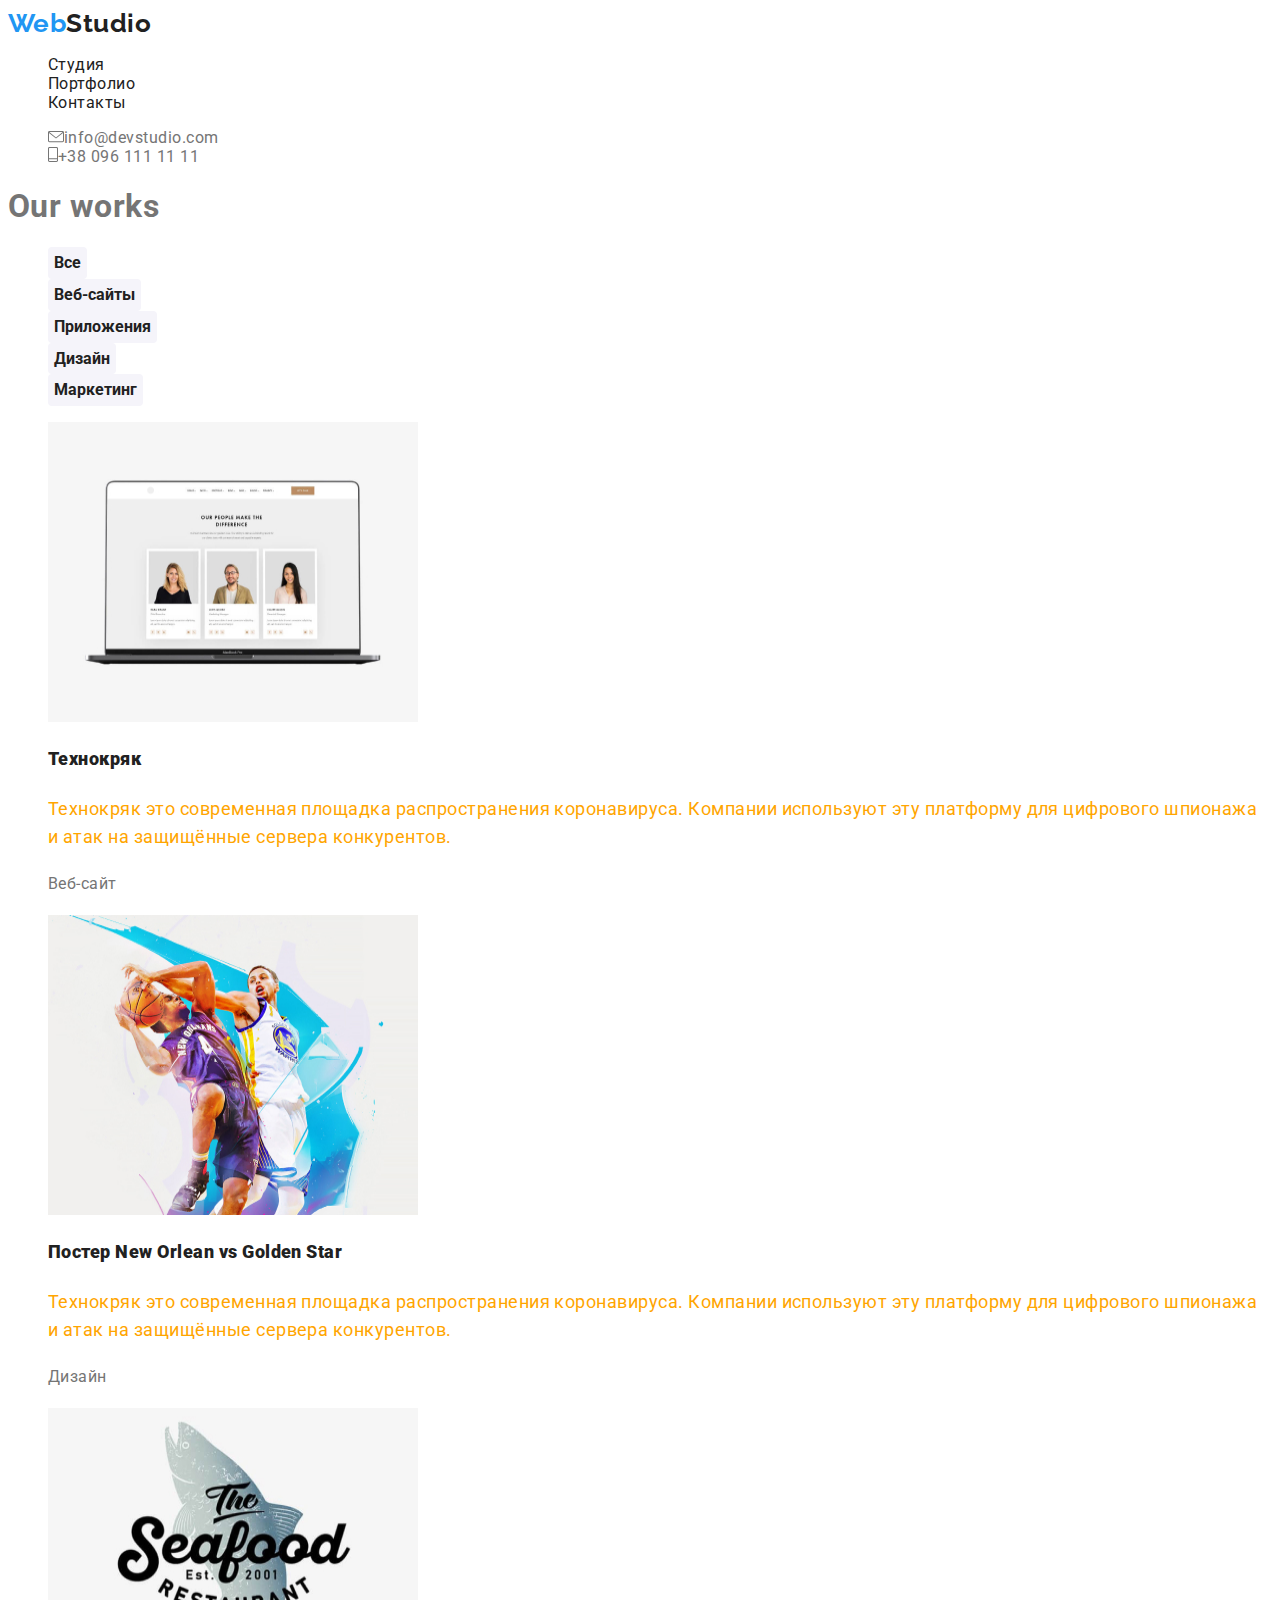
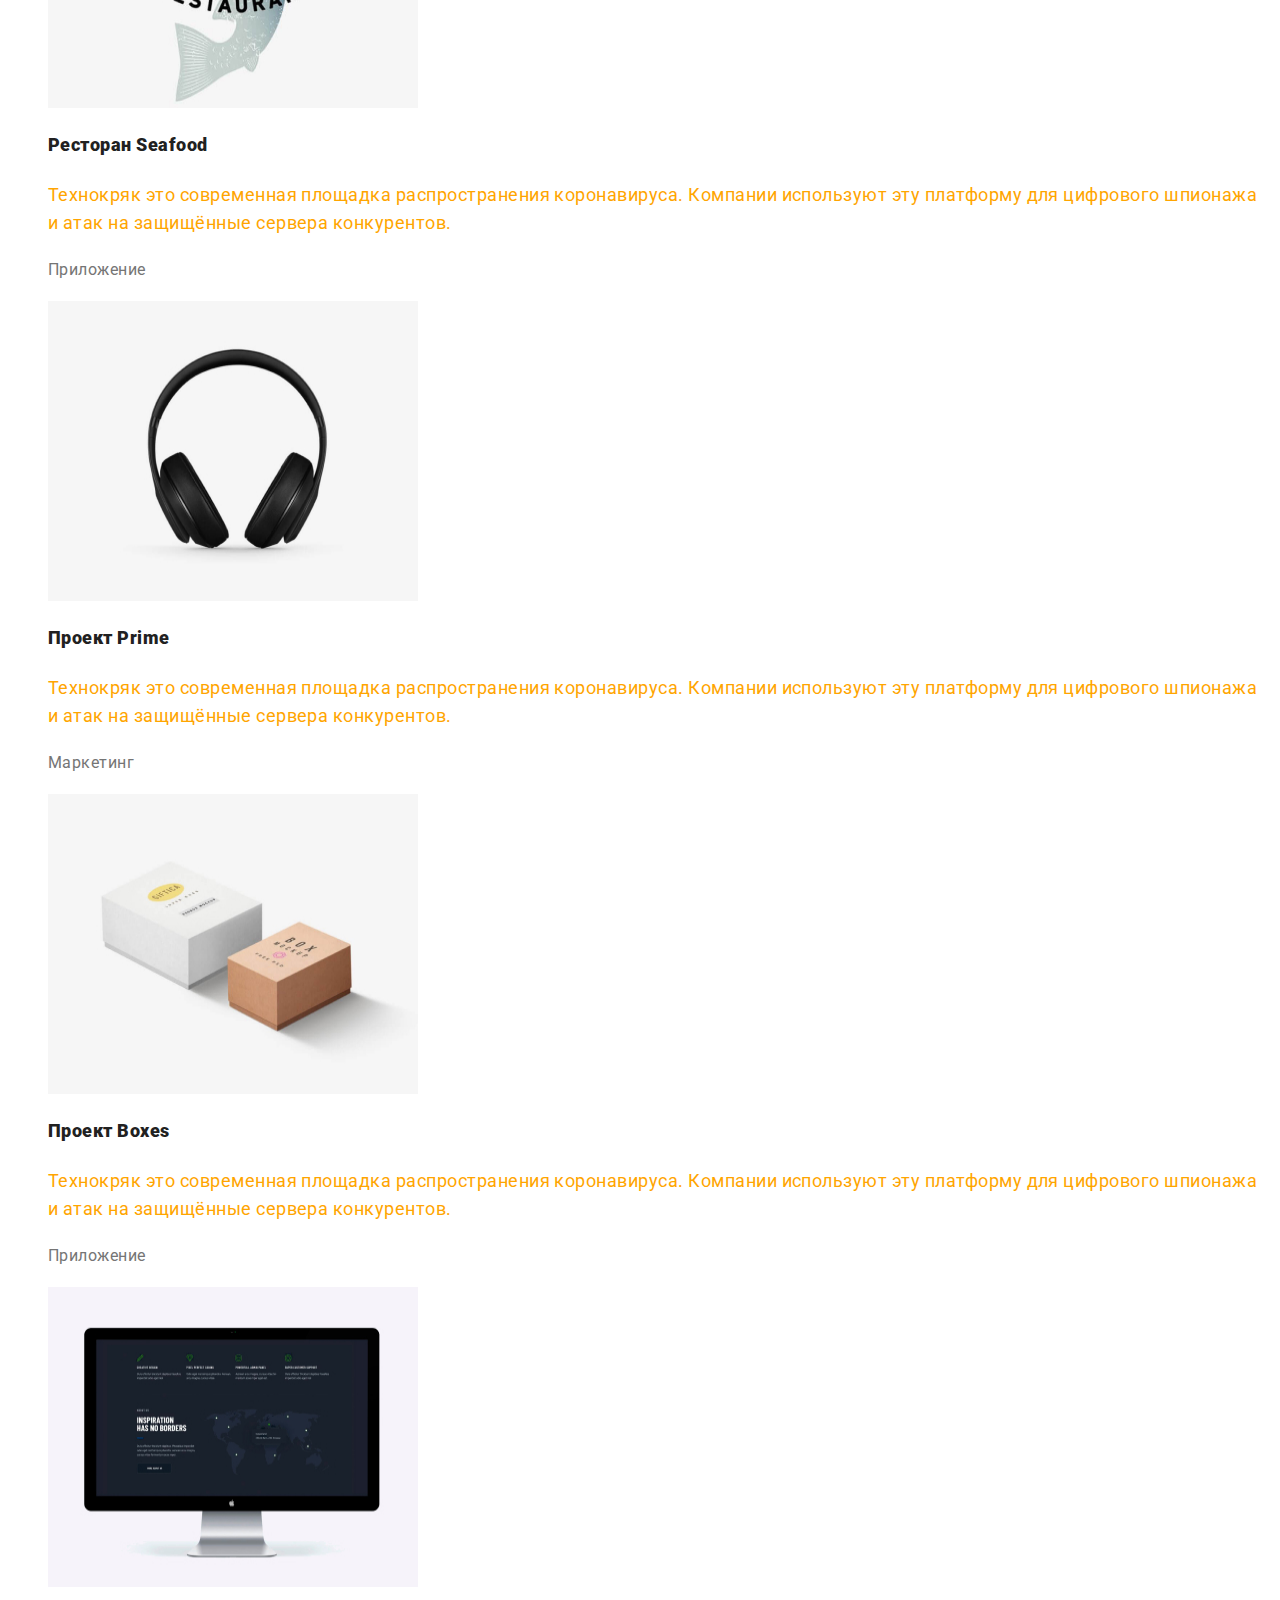
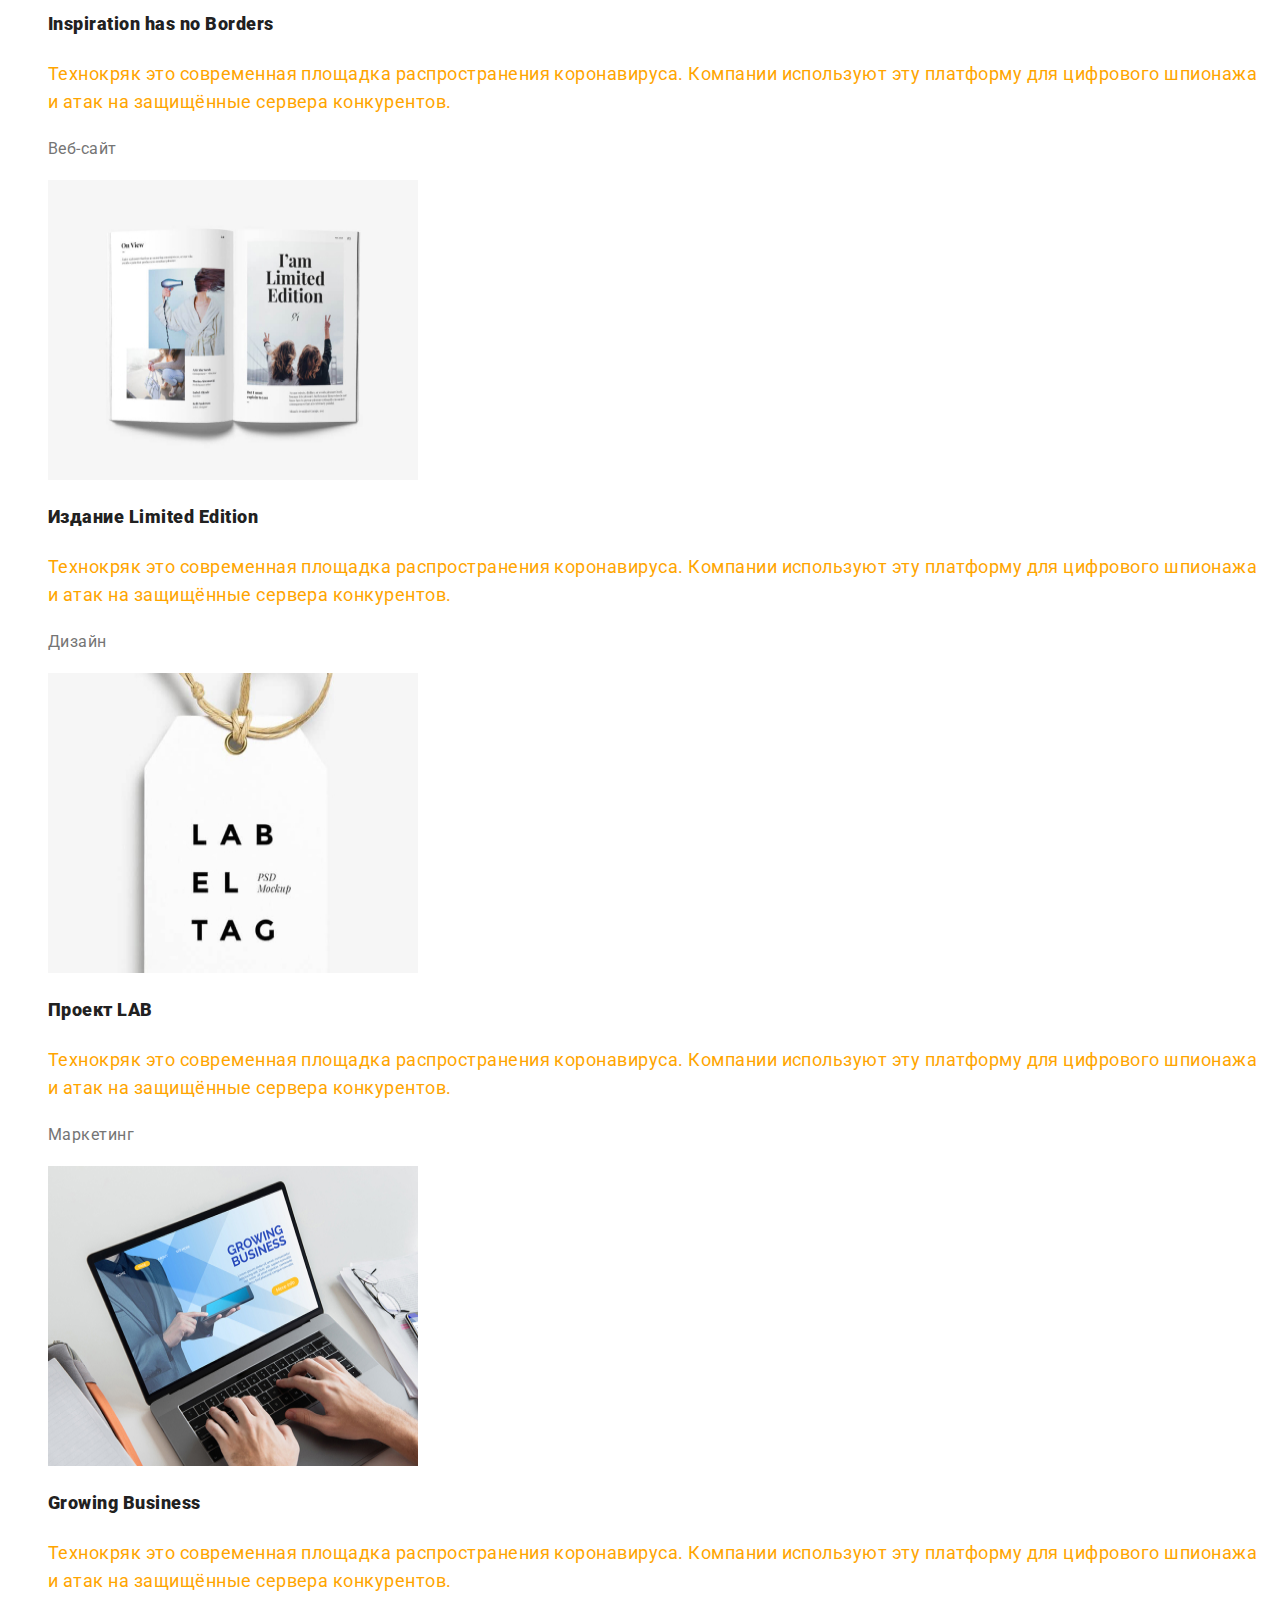
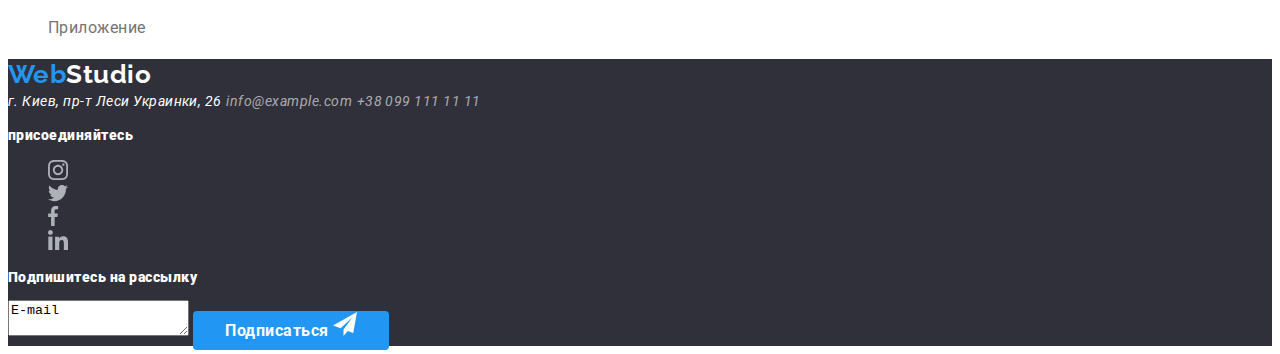
<file: portfolio.html>
<!DOCTYPE html>
<html lang="en">
  <head>
    <meta charset="UTF-8" />
    <meta name="viewport" content="width=device-width, initial-scale=1.0" />
    <title>Portfolio</title>
    <link href="https://fonts.googleapis.com/css2?family=Raleway:wght@700&family=Roboto:wght@400;500;700;900&display=swap"
      rel="stylesheet">
    <link rel="stylesheet" href="css/style.css">
  </head>
  <body class="page">
    <!--header-->
    <header class="page-header">
      <nav>
        <a href="/" class="logo"> <span class="logo-web">Web</span>Studio</a>
        <ul class="site-nav list">
          <li><a href="" class="nav-anchor ">Студия</a></li>
          <li><a href="portfolio.html" class="nav-anchor">Портфолио</a></li>
          <li><a href="" class="nav-anchor">Контакты</a></li>
        </ul>
      </nav>
      <ul class="auth-nav list">
        <li >
          <a href="mailto:info@devstudio.com" class="auth-anchor"><img
              src="./img/title-mail.svg"
              alt="mail-pictures"
            />info@devstudio.com</a
          >
        </li>
        <li>
          <a href="tel:+380961111111" class="auth-anchor"><img src="./img/title-phone.svg" alt="phone-pictures" />+38 096 111
            11 11</a
          >
        </li>
      </ul>
    </header>
    <!--Main container-->
    <main>
      <section class="section">
        <h1 class="section-title">Our works</h1>
        <ul class="list">
          <li><button type="button" class="button-portfolio">Все</button></li>
          <li><button type="button" class="button-portfolio">Веб-сайты</button></li>
          <li><button type="button" class="button-portfolio">Приложения</button></li>
          <li><button type="button" class="button-portfolio">Дизайн</button></li>
          <li><button type="button" class="button-portfolio">Маркетинг</button></li>
        </ul>
        <ul class="list choice">
          <li>
            <a href=""
              ><img src="./img/tehnokryak.jpg" alt="Технокряк" width="370"
                height="300" />
              <h2 class="title-portfolio">Технокряк</h2>
              <p class="description">
                Технокряк это современная площадка распространения коронавируса.
                Компании используют эту платформу для цифрового шпионажа и атак
                на защищённые сервера конкурентов.
              </p>
              <p class="class">Веб-сайт</p></a
            >
          </li>
          <li>
            <a href=""
              ><img
                src="./img/post.jpg"
                alt="Постер New Orlean vs Golden Star"
                width="370"
                height="300"
              />
              <h2 class="title-portfolio">Постер New Orlean vs Golden Star</h2>
              <p class="description">
                Технокряк это современная площадка распространения коронавируса.
                Компании используют эту платформу для цифрового шпионажа и атак
                на защищённые сервера конкурентов.
              </p>
              <p class="class">Дизайн</p></a
            >
          </li>
          <li>
            <a href=""
              ><img
                src="./img/restaurant.jpg"
                alt="Ресторан Seafood"
                width="370"
                height="300"
              />
              <h2 class="title-portfolio">Ресторан Seafood</h2>
              <p class="description">
                Технокряк это современная площадка распространения коронавируса.
                Компании используют эту платформу для цифрового шпионажа и атак
                на защищённые сервера конкурентов.
              </p>
              <p class="class">Приложение</p></a
            >
          </li>
          <li>
            <a href=""
              ><img src="./img/project.jpg" alt="Проект Prime" width="370"
                height="300" />
              <h2 class="title-portfolio">Проект Prime</h2>
              <p class="description">
                Технокряк это современная площадка распространения коронавируса.
                Компании используют эту платформу для цифрового шпионажа и атак
                на защищённые сервера конкурентов.
              </p>
              <p class="class">Маркетинг</p></a
            >
          </li>
          <li>
            <a href=""
              ><img src="./img/boxes.jpg" alt="Проект Boxes" width="370"
                height="300" />
              <h2 class="title-portfolio">Проект Boxes</h2>
              <p class="description">
                Технокряк это современная площадка распространения коронавируса.
                Компании используют эту платформу для цифрового шпионажа и атак
                на защищённые сервера конкурентов.
              </p>
              <p class="class">Приложение</p></a
            >
          </li>
          <li>
            <a href=""
              ><img
                src="./img/inspiration.jpg"
                alt="Inspiration has no Borders"
                width="370"
                height="300"
              />
              <h2 class="title-portfolio">Inspiration has no Borders</h2>
              <p class="description">
                Технокряк это современная площадка распространения коронавируса.
                Компании используют эту платформу для цифрового шпионажа и атак
                на защищённые сервера конкурентов.
              </p>
              <p class="class">Веб-сайт</p></a
            >
          </li>
          <li>
            <a href=""
              ><img
                src="./img/book.jpg"
                alt="Издание Limited Edition"
                width="370"
                height="300"
              />
              <h2 class="title-portfolio">Издание Limited Edition</h2>
              <p class="description">
                Технокряк это современная площадка распространения коронавируса.
                Компании используют эту платформу для цифрового шпионажа и атак
                на защищённые сервера конкурентов.
              </p>
              <p class="class">Дизайн</p></a
            >
          </li>
          <li>
            <a href=""
              ><img src="./img/lab.jpg" alt="Проект LAB" width="370"
                height="300" />
              <h2 class="title-portfolio">Проект LAB</h2>
              <p class="description">
                Технокряк это современная площадка распространения коронавируса.
                Компании используют эту платформу для цифрового шпионажа и атак
                на защищённые сервера конкурентов.
              </p>
              <p class="class">Маркетинг</p></a
            >
          </li>
          <li>
            <a href=""
              ><img
                src="./img/growing.jpg"
                alt="Growing Business"
                width="370"
                height="300"
              />
              <h2 class="title-portfolio">Growing Business</h2>
              <p class="description">
                Технокряк это современная площадка распространения коронавируса.
                Компании используют эту платформу для цифрового шпионажа и атак
                на защищённые сервера конкурентов.
              </p>
              <p class="class">Приложение</p></a
            >
          </li>
        </ul>
      </section>
    </main>
    <!--footer-->
    <footer class="footer">
      <a href="/" class="logo-footer"> <span class="logo-web">Web</span>Studio</a>
      <address>
        <span class="main-address">г. Киев, пр-т Леси Украинки, 26</span>
        <a href="mailto:info@example.com" class="footer-contakts">info@example.com</a>
        <a href="tel:+380991111111" class="footer-contakts">+38 099 111 11 11</a>
      </address>
      <p class="join">присоединяйтесь</p>
      <ul class="list">
        <li>
          <a href="" aria-label="istagram"><img src="./img/insta-title.svg" alt="istagram" /></a>
        </li>
        <li>
          <a href="" aria-label="twiter"><img src="./img/tviter-title.svg" alt="twiter" /></a>
        </li>
        <li>
          <a href="" aria-label="facebook"><img src="./img/facebook-title.svg" alt="facebook" /></a>
        </li>
        <li>
          <a href="" aria-label="linkedin"><img src="./img/linkedin-title.svg" alt="linkedin" /></a>
        </li>
      </ul>
      <p class="join">Подпишитесь на рассылку</p>
      <textarea name="text">E-mail</textarea>
      <a href="" class="button">Подписаться
        <img src="./img/letter.svg" alt="title icon letter" /></a>
    </footer>
  </body>
</html>
</file>
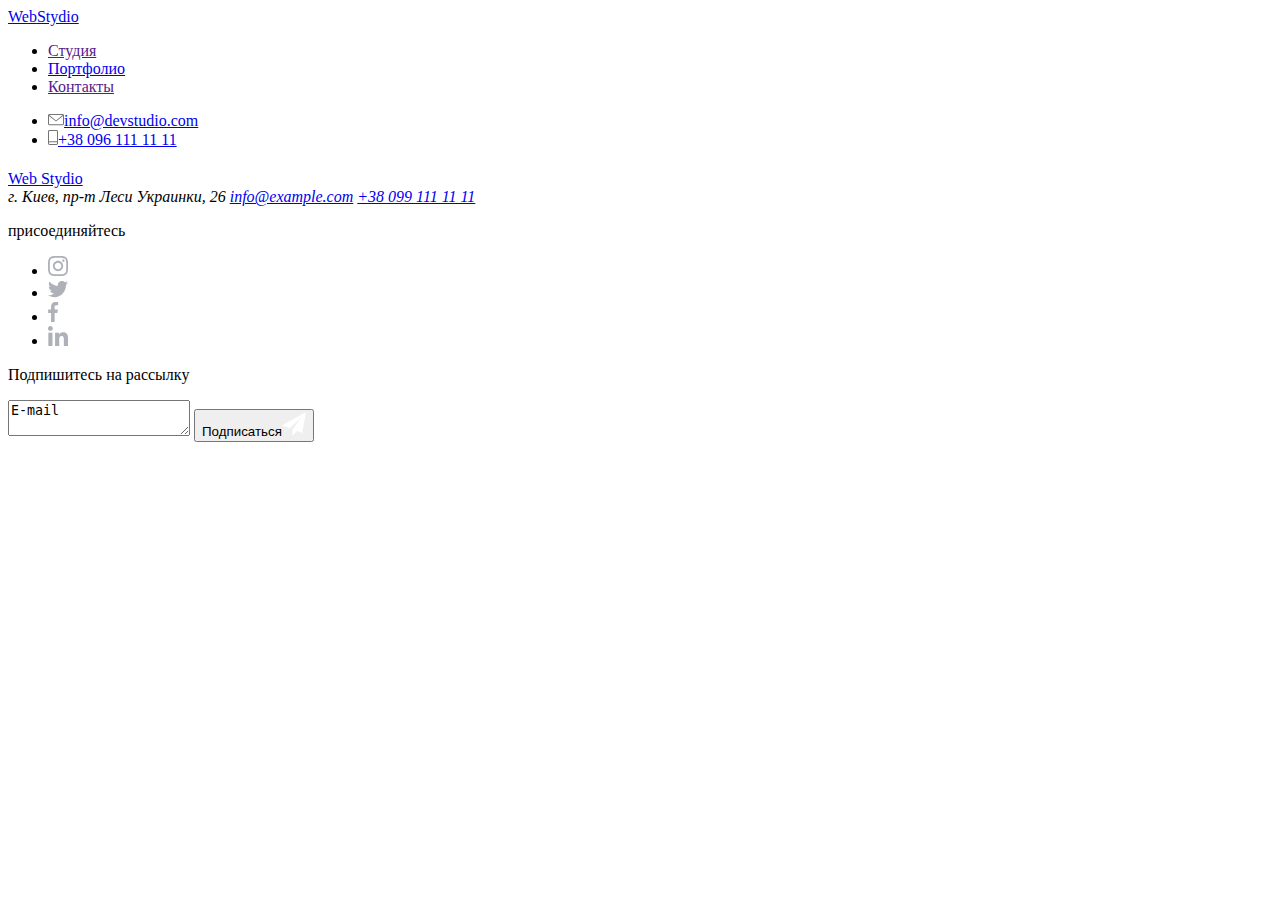
<file: портфолио.html>
<!DOCTYPE html>
<html lang="en">
<head>
    <meta charset="UTF-8">
    <meta name="viewport" content="width=device-width, initial-scale=1.0">
    <title>Document</title>
</head>
<body>
    <!--header-->
    <header class="page-header">
        <nav>
          <a href="/" class="logo"> <span class="logo-web">Web</span>Stydio</a>
          <ul class="site-nav list">
            <li><a href="" class="nav-anchor">Студия</a></li>
            <li><a href="портфолио.html" class="nav-anchor">Портфолио</a></li>
            <li><a href="" class="nav-anchor">Контакты</a></li>
          </ul>
        </nav>
        <ul class="auth-nav list">
          <li >
            <a href="mailto:info@devstudio.com" class="auth-anchor"><img
                src="./img/title-mail.svg"
                alt="mail-pictures"
              />info@devstudio.com</a
            >
          </li>
          <li>
            <a href="tel:+380961111111" class="auth-anchor"><img src="./img/title-phone.svg" alt="phone-pictures" />+38 096 111
              11 11</a
            >
          </li>
        </ul>
      </header>
      <!--Main container-->
      <main>
          <section>
            <h1></h1>
          </section>
      </main>
          <!--footer-->
    <footer>
        <a href="/">Web Stydio</a>
        <address>
          г. Киев, пр-т Леси Украинки, 26
          <a href="mailto:info@example.com">info@example.com</a>
          <a href="tel:+380991111111">+38 099 111 11 11</a>
        </address>
        <p>присоединяйтесь</p>
        <ul>
          <li>
            <a href="" aria-label="istagram"
              ><img src="./img/insta-title.svg" alt="istagram"
            /></a>
          </li>
          <li>
            <a href="" aria-label="twiter"
              ><img src="./img/tviter-title.svg" alt="twiter"
            /></a>
          </li>
          <li>
            <a href="" aria-label="facebook"
              ><img src="./img/facebook-title.svg" alt="facebook"
            /></a>
          </li>
          <li>
            <a href="" aria-label="linkedin"
              ><img src="./img/linkedin-title.svg" alt="linkedin"
            /></a>
          </li>
        </ul>
        <p>Подпишитесь на рассылку</p>
        <textarea name="text">E-mail</textarea>
        <button>
          Подписаться<img src="./img/letter.svg" alt="title icon letter" />
        </button>
      </footer>
</body>
</html>
</file>
<file: css/style.css>
/*
#2196F3 синий
#757575 ссылка
#212121 чёрный
#757575 вторичный текст
rgba(255, 255, 255, 0.6); футер ссылки
#F5F4FA цвет фона вторичный
#2F303A цвет футера */
:root {
  --primary-text-color: #757575;
  --title-text-color: #212121;
  --accent-color: #2196f3;
  --primary-white-color: #ffffff;
}

.page {
  background-color: var(--primary-white-color);
  color: var(--primary-text-color);
  font-family: "Roboto", sans-serif;
  letter-spacing: 0.03em;
}
.list {
  list-style: none;
}
/*header*/
.logo {
  color: var(--title-text-color);
  text-decoration: none;
  font-family: "Raleway", sans-serif;
  font-weight: bold;
  font-size: 26px;
  line-height: 1.19;
}
.logo-web {
  color: var(--accent-color);
}
.site-nav,
.nav-anchor {
  color: var(--title-text-color);
  text-decoration: none;
}
.site-nav :hover,
.site-nav :focus {
  color: var(--accent-color);
}
.site-nav,
.current {
  color: var(--accent-color);
}
.auth-anchor {
  color: var(--primary-text-color);
  text-decoration: none;
}
.auth-nav li :hover,
.auth-nav li :focus {
  color: var(--accent-color);
}
/*hero*/
.button {
  color: var(--primary-white-color);
  background-color: var(--accent-color);
  font-family: inherit;
  border-radius: 4px;
  width: 136px;
  padding: 10px 32px;
  text-decoration: none;
  font-weight: bold;
  font-size: 16px;
  line-height: 1.87;
}
.hero {
  font-weight: 900;
  font-size: 44px;
  line-height: 1.36;
  letter-spacing: 0.06em;
  width: 696px;
  height: 120px;
  left: 452px;
  top: 280px;
  text-align: center;
  color: orange;
}
/*skill*/
.skill {
  font-weight: 900;
  font-size: 14px;
  line-height: 1.14;
  color: var(--title-text-color);
}
.skill-paragraff {
  font-weight: 400;
  font-size: 14px;
  line-height: 1.74;
}
/*What we doing*/
.doing {
  font-weight: 900;
  font-size: 36px;
  line-height: 42px;
  text-align: center;
  color: var(--title-text-color);
}
.title-exercise {
  color: orange;
  font-weight: 900;
  font-size: 14px;
  line-height: 1.14;
  text-align: center;
}
.exercise-anchor {
  text-decoration: none;
}
/*our command*/
.section-command {
  background: #f5f4fa;
}
.command {
  font-weight: 900;
  font-size: 36px;
  line-height: 1.16;
  text-align: center;
  color: var(--title-text-color);
}
.name-command {
  font-weight: 500;
  font-size: 16px;
  line-height: 1.18;
  text-align: center;
  color: var(--title-text-color);
}
.command-skill {
  font-weight: 400;
  font-size: 16px;
  line-height: 1.18;
  text-align: center;
}
/*Clients*/
.clients {
  font-weight: 900;
  font-size: 36px;
  line-height: 1.16;
  text-align: center;
  color: var(--title-text-color);
}
/*footer*/
.footer {
  background-color: #2f303a;
}
.logo-footer {
  color: var(--primary-white-color);
  text-decoration: none;
  font-family: "Raleway", sans-serif;
  font-weight: bold;
  font-size: 26px;
  line-height: 1.19;
}
.main-address {
  color: var(--primary-white-color);
  font-weight: 400;
  font-size: 14px;
  line-height: 1.71;
}
.footer-contakts {
  font-weight: 400;
  font-size: 14px;
  line-height: 1.71;
  color: rgba(255, 255, 255, 0.6);
  text-decoration: none;
}
.join {
  font-weight: 900;
  font-size: 14px;
  line-height: 1.14;
  color: var(--primary-white-color);
}
/*Main container portfolio*/
.title-portfolio {
  font-weight: 900;
  font-size: 18px;
  line-height: 2;
  color: var(--title-text-color);
}
.description {
  font-weight: 400;
  font-size: 18px;
  line-height: 1.56;
  color: orange;
}
.class {
  font-weight: 400;
  font-size: 16px;
  line-height: 1.87;
  color: var(--primary-text-color);
}
.choice a {
  text-decoration: none;
}
.button-portfolio {
  color: var(--title-text-color);
  background-color: #F5F4FA;
  font-family: inherit;
  border-radius: 4px;
  text-decoration: none;
  font-weight: bold;
  font-size: 16px;
  line-height: 1.87;
  border-style: none;
}
.button-portfolio:hover,
.button-portfolio:focus {
  color: var(--primary-white-color);
  background-color: var(--accent-color);
}
</file>
